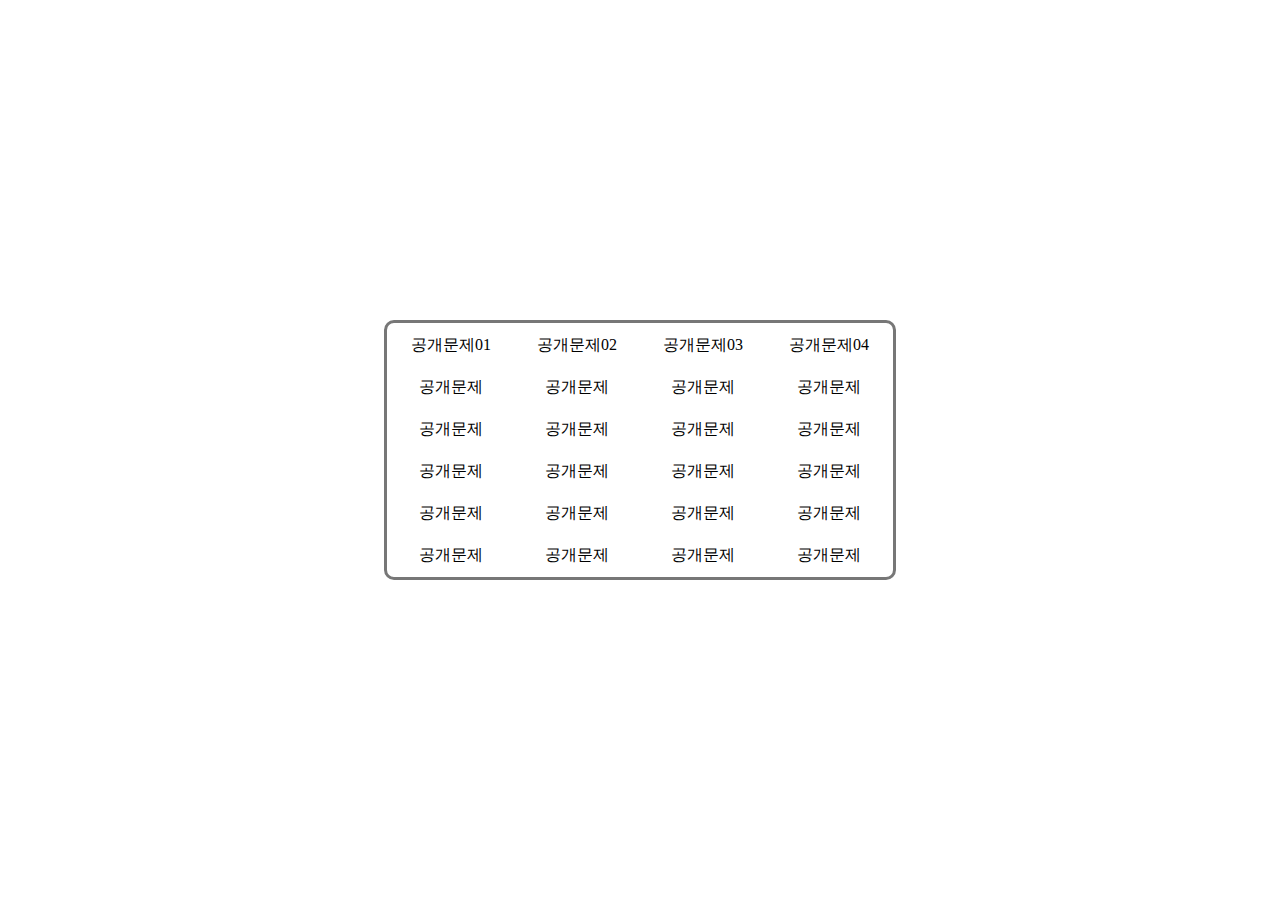
<file: pub/index.html>
<!DOCTYPE html>
<html lang="en">
<head>
    <meta charset="UTF-8">
    <meta name="viewport" content="width=device-width, initial-scale=1.0">
    <title>링크</title>
    <link rel="stylesheet" href="../css/reset.css">
    <link rel="stylesheet" href="css/pub.css">
</head>
<body>
    <table class="pub_table">
        <tr>
            <td><a href="01/index.html" target="_blank">공개문제01</a></td>
            <td><a href="#">공개문제02</a></td>
            <td><a href="#">공개문제03</a></td>
            <td><a href="#">공개문제04</a></td>
        </tr>
        <tr>
            <td><a href="#">공개문제</a></td>
            <td><a href="#">공개문제</a></td>
            <td><a href="#">공개문제</a></td>
            <td><a href="#">공개문제</a></td>
        </tr>
        <tr>
            <td><a href="#">공개문제</a></td>
            <td><a href="#">공개문제</a></td>
            <td><a href="#">공개문제</a></td>
            <td><a href="#">공개문제</a></td>
        </tr>
        <tr>
            <td><a href="#">공개문제</a></td>
            <td><a href="#">공개문제</a></td>
            <td><a href="#">공개문제</a></td>
            <td><a href="#">공개문제</a></td>
        </tr>
        <tr>
            <td><a href="#">공개문제</a></td>
            <td><a href="#">공개문제</a></td>
            <td><a href="#">공개문제</a></td>
            <td><a href="#">공개문제</a></td>
        </tr>
        <tr>
            <td><a href="#">공개문제</a></td>
            <td><a href="#">공개문제</a></td>
            <td><a href="#">공개문제</a></td>
            <td><a href="#">공개문제</a></td>
        </tr>
    </table>
</body>
</html>
</file>
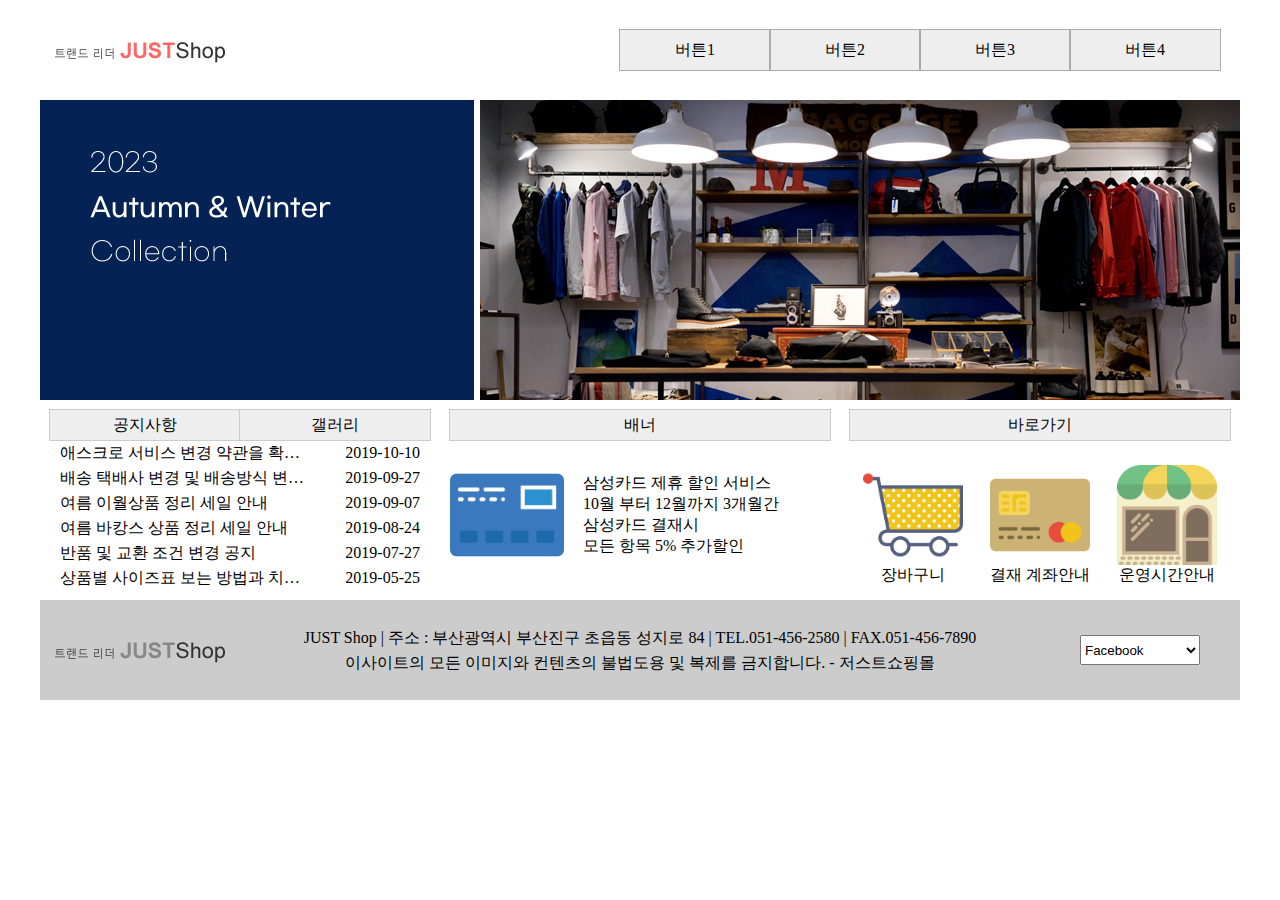
<file: pub/01/index.html>
<!DOCTYPE html>
<html lang="en">
<head>
    <meta charset="UTF-8">
    <meta name="viewport" content="width=device-width, initial-scale=1.0">
    <title>JUST 쇼핑몰</title>
    <link rel="stylesheet" href="css/style.css">
    <script src="js/jquery-1.12.4.min.js"></script>
</head>
<body>
    <div id="wrap">
        <header>
            <div class="logo">
                <a href="#"><img src="img/logo.png" alt="로고"></a>
            </div>
            <nav>
                <ul class="gnb">
                    <li>
                        <a href="#">버튼1</a>
                        <ul class="sub">
                            <li><a href="#">s버튼1</a></li>
                            <li><a href="#">s버튼2</a></li>
                            <li><a href="#">s버튼3</a></li>
                            <li><a href="#">s버튼4</a></li>
                        </ul>
                    </li>
                    <li>
                        <a href="#">버튼2</a>
                        <ul class="sub">
                            <li><a href="#">s버튼1</a></li>
                            <li><a href="#">s버튼2</a></li>
                            <li><a href="#">s버튼3</a></li>
                            <li><a href="#">s버튼4</a></li>
                        </ul>
                    </li>
                    <li>
                        <a href="#">버튼3</a>
                        <ul class="sub">
                            <li><a href="#">s버튼1</a></li>
                            <li><a href="#">s버튼2</a></li>
                            <li><a href="#">s버튼3</a></li>
                            <li><a href="#">s버튼4</a></li>
                        </ul>
                    </li>
                    <li>
                        <a href="#">버튼4</a>
                        <ul class="sub">
                            <li><a href="#">s버튼1</a></li>
                            <li><a href="#">s버튼2</a></li>
                            <li><a href="#">s버튼3</a></li>
                            <li><a href="#">s버튼4</a></li>
                        </ul>
                    </li>
                </ul>
            </nav>
        </header>
        <div id="slide">
            <ul>
                <li><a href="#"><img src="img/slide1.jpg" alt="슬라이드"></a></li>
                <li><a href="#"><img src="img/slide2.jpg" alt="슬라이드"></a></li>
                <li><a href="#"><img src="img/slide3.jpg" alt="슬라이드"></a></li>
                <li><a href="#"><img src="img/slide1.jpg" alt="슬라이드"></a></li>                
            </ul>
        </div>
        <div id="contents">
            <section>
                <ul class="tab">
                    <li><a href="#" class="tab1">공지사항</a></li>
                    <li><a href="#" class="tab2">갤러리</a></li>
                </ul>
                <ul class="notice">
                    <li>
                        <a href="#" class="open">
                            <div class="subject">애스크로 서비스 변경 약관을 확인하세요	</div>
                            <div class="date">2019-10-10</div>
                        </a>
                    </li>
                    <li>
                        <a href="#">
                            <div class="subject">배송 택배사 변경 및 배송방식 변경에 따른 공지	</div>
                            <div class="date">2019-09-27 </div>
                        </a>
                    </li>
                    <li>
                        <a href="#">
                            <div class="subject">여름 이월상품 정리 세일 안내		</div>
                            <div class="date">2019-09-07</div>
                        </a>
                    </li>
                    <li>
                        <a href="#">
                            <div class="subject">여름 바캉스 상품 정리 세일 안내		</div>
                            <div class="date">2019-08-24</div>
                        </a>
                    </li>
                    <li>
                        <a href="#">
                            <div class="subject">반품 및 교환 조건 변경 공지 	 		</div>
                            <div class="date">2019-07-27</div>
                        </a>
                    </li>
                    <li>
                        <a href="#">
                            <div class="subject">상품별 사이즈표 보는 방법과 치수 공지	</div>
                            <div class="date">2019-05-25</div>
                        </a>
                    </li>
                </ul>
                <ul class="gallery">
                    <li><a href="#"><img src="img/gallery01.gif" alt=""></a></li>
                    <li><a href="#"><img src="img/gallery02.gif" alt=""></a></li>
                    <li><a href="#"><img src="img/gallery03.gif" alt=""></a></li>
                </ul>
            </section>
            <section>
                <h3 class="title">배너</h3>
                <ul class="banner">
                    <li><a href="#">
                        <img src="img/banner.png" alt="배너">
                    </a></li>
                    <li><a href="#">
                        삼성카드 제휴 할인 서비스 <br>
                        10월 부터 12월까지 3개월간 <br>
                        삼성카드 결재시 <br>
                        모든 항목 5% 추가할인
                    </a></li>
                </ul>
            </section>
            <section>
                <h3 class="title">바로가기</h3>
                <ul class="shortcut">
                    <li><a href="#"><img src="img/shortcut1.png" alt="">장바구니</a></li>
                    <li><a href="#"><img src="img/shortcut2.png" alt="">결재 계좌안내</a></li>
                    <li><a href="#"><img src="img/shortcut3.png" alt="">운영시간안내</a></li>
                </ul>
            </section>
        </div>
        <footer>
            <div class="f_logo">
                <a href="#"><img src="img/logo.png" alt="푸터 로고"></a>
            </div>
            <div class="copy">
                JUST Shop | 주소 : 부산광역시 부산진구 초읍동 성지로 84 | TEL.051-456-2580 | FAX.051-456-7890<br>
                이사이트의 모든 이미지와 컨텐츠의 불법도용 및 복제를 금지합니다. - 저스트쇼핑몰
                </div>
            <div class="sns">
                <select name="sns" id="sns">
                    <option value="Facebook">Facebook</option>
                    <option value="Instagram">Instagram</option>
                    <option value="twitter">twitter</option>
                </select>
            </div>
        </footer>
    </div>

    <div id="popup">
        <div class="popup_body">
            <h3>애스크로 서비스 변경 약관을 확인하세요.</h3>
            <p>
                저희 저스트 쇼핑몰을 이용해 주셔서 언제나 감사합니다. <br>
                본사에서 계약을 맺고 있는 하나은행 애스크로 서비스의 이용약관에 변경이 있어서 공지하여 드립니다. 변경사항이
                광고수신 및 개인정보 수집에 관한 변경사항이라 본사와는 관련이 없으나 결제시 고객님의 정보가 수집되는 부분이라하니
                약관 변경에 관한 사항을 확인하시기 바랍니다.<br><br>

                언제나 특색있고 멋진 상품으로 찾아뵙겠습니다. <br>
                감사합니다. 
            </p>
            <button class="close">닫기</button>
        </div>
    </div>
    <script src="js/script.js"></script>
</body>
</html>
</file>
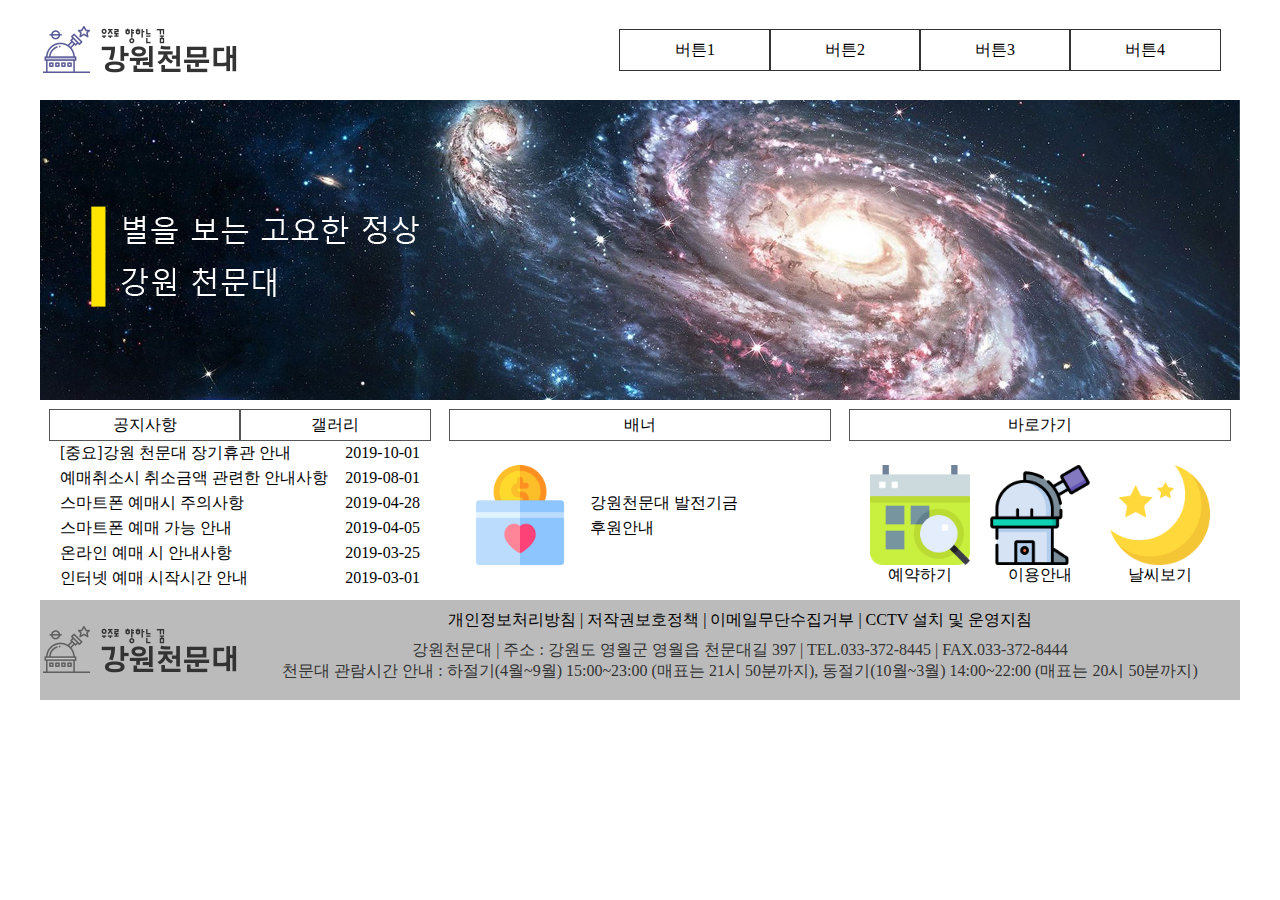
<file: pub/03/index.html>
<!DOCTYPE html>
<html lang="en">
<head>
    <meta charset="UTF-8">
    <meta name="viewport" content="width=device-width, initial-scale=1.0">
    <link rel="stylesheet" href="css/style.css">
    <script src="js/jquery-1.12.4.min.js"></script>
    <title>공개문제3</title>
</head>
<body>
    <div id="wrap">
        <header><div class="logo">
            <a href="#"><img src="img/logo.png" alt="로고"></a>
        </div>
        <nav>
            <ul class="gnb">
                <li>
                    <a href="#">버튼1</a>
                    <ul class="sub">
                        <li><a href="#">s버튼1</a></li>
                        <li><a href="#">s버튼2</a></li>
                        <li><a href="#">s버튼3</a></li>
                    </ul>
                </li>
                <li>
                    <a href="#">버튼2</a>
                    <ul class="sub">
                        <li><a href="#">s버튼1</a></li>
                        <li><a href="#">s버튼2</a></li>
                        <li><a href="#">s버튼3</a></li>
                    </ul>
                </li>
                <li>
                    <a href="#">버튼3</a>
                    <ul class="sub">
                        <li><a href="#">s버튼1</a></li>
                        <li><a href="#">s버튼2</a></li>
                        <li><a href="#">s버튼3</a></li>
                    </ul>
                </li>
                <li>
                    <a href="#">버튼4</a>
                    <ul class="sub">
                        <li><a href="#">s버튼1</a></li>
                        <li><a href="#">s버튼2</a></li>
                        <li><a href="#">s버튼3</a></li>
                    </ul>
                </li>
            </ul>
        </nav></header>
        <div id="slide">
            <ul>
                <li><a href="#"><img src="img/slide1.jpg" alt="슬라이드1"></a></li>
                <li><a href="#"><img src="img/slide2.jpg" alt="슬라이드2"></a></li>
                <li><a href="#"><img src="img/slide3.jpg" alt="슬라이드3"></a></li>
            </ul>
        </div>
        <div id="contents">
            <section><ul class="tab">
                <li><a href="#" class="tab1">공지사항</a></li>
                <li><a href="#" class="tab2">갤러리</a></li>
            </ul>
            <ul class="notice">
                <li>
                    <a href="#" class="open">
                        <div class="subjuet">[중요]강원 천문대 장기휴관 안내</div>
                        <div class="date">2019-10-01</div>
                    </a>
                </li>
                <li>
                    <a href="#">
                        <div class="subjuet">예매취소시 취소금액 관련한 안내사항</div>
                        <div class="date">2019-08-01</div>
                    </a>
                </li>
                <li>
                    <a href="#">
                        <div class="subjuet">스마트폰 예매시 주의사항</div>
                        <div class="date">2019-04-28</div>
                    </a>
                </li>
                <li>
                    <a href="#">
                        <div class="subjuet">스마트폰 예매 가능 안내</div>
                        <div class="date">2019-04-05</div>
                    </a>
                </li>
                <li>
                    <a href="#">
                        <div class="subjuet">온라인 예매 시 안내사항</div>
                        <div class="date">2019-03-25</div>
                    </a>
                </li>
                <li>
                    <a href="#">
                        <div class="subjuet">인터넷 예매 시작시간 안내</div>
                        <div class="date">2019-03-01</div>
                    </a>
                </li>
            </ul>
            <ul class="gallery">
                <li><a href="#"><img src="img/gallery1.jpg" alt="갤러리1"></a></li>
                <li><a href="#"><img src="img/gallery2.jpg" alt="갤러리2"></a></li>
                <li><a href="#"><img src="img/gallery3.jpg" alt="갤러리3"></a></li>
            </ul>
        </section>
            <section>
                <div class="title">배너</div>
                <ul class="banner">
                    <li><a href="#"><img src="img/banner.png" alt="배너"></a></li>
                    <li><a href="#">
                        강원천문대 발전기금<br>
                        후원안내
                    </a></li>
                </ul>
            </section>
            <section>
                <div class="title">바로가기</div>
                <ul class="shortcut">
                    <li><a href="#"><img src="img/icon1.png" alt="아이콘1">예약하기</a></li>
                    <li><a href="#"><img src="img/icon2.png" alt="아이콘2">이용안내</a></li>
                    <li><a href="#"><img src="img/icon3.png" alt="아이콘3">날씨보기</a></li>
            </section>
        </div>
        <footer>
            <div class="f_logo logo">
                <a href="#"><img src="img/logo.png" alt="푸터로고"></a>
            </div>
            <div class="f_right">
                <div class="f_menu">
                    <a href="#">개인정보처리방침</a> |
                    <a href="#">저작권보호정책</a> |
                    <a href="#">이메일무단수집거부</a> |
                    <a href="#">CCTV 설치 및 운영지침</a>
                </div>
                <div class="copy">
                    강원천문대 | 주소 : 강원도 영월군 영월읍 천문대길 397 | TEL.033-372-8445 | FAX.033-372-8444<br>
                    천문대 관람시간 안내 : 하절기(4월~9월) 15:00~23:00 (매표는 21시 50분까지), 동절기(10월~3월) 14:00~22:00 (매표는 20시 50분까지)
                </div>
            </div>
        </footer>
    </div>

    <div id="popup">
        <div class="popup_body">
            <h3>[중요]강원 천문대 장기휴관 안내</h3>
            <p>
                안녕하세요.<br>
                강원천문대를 찾아주시는 많은 분들께 감사드립니다.<br><br>
                
                2019년 10월 10일 부터 11월 말까지 아래와 같이 장기 휴관함을 알려드립니다. 휴관기간 동안 천문대 프로그램은 운영하지 않으며, 12월 온라인 예약일정은 추후 홈페이지를 통해 안내하도록 하겠습니다.<br><br>
                
                새롭게 단장하여 더 나은 모습으로 찾아뵙겠습니다.<br><br>
                
                휴관 기간 : 2019년 10월 10일 ~ 11월 말<br>
                휴관 사유 : 천체투영실 리모델링 사업<br><br>
                
                문의 전화 : 033 - 372 - 8445<br>
                ※ 휴관 기간은 공사 일정에 따라 변동될 수 있습니다.
            </p>
            <button class="close">닫기</button>
        </div>
    </div>
    <script src="js/script.js"></script>
</body>
</html>
</file>
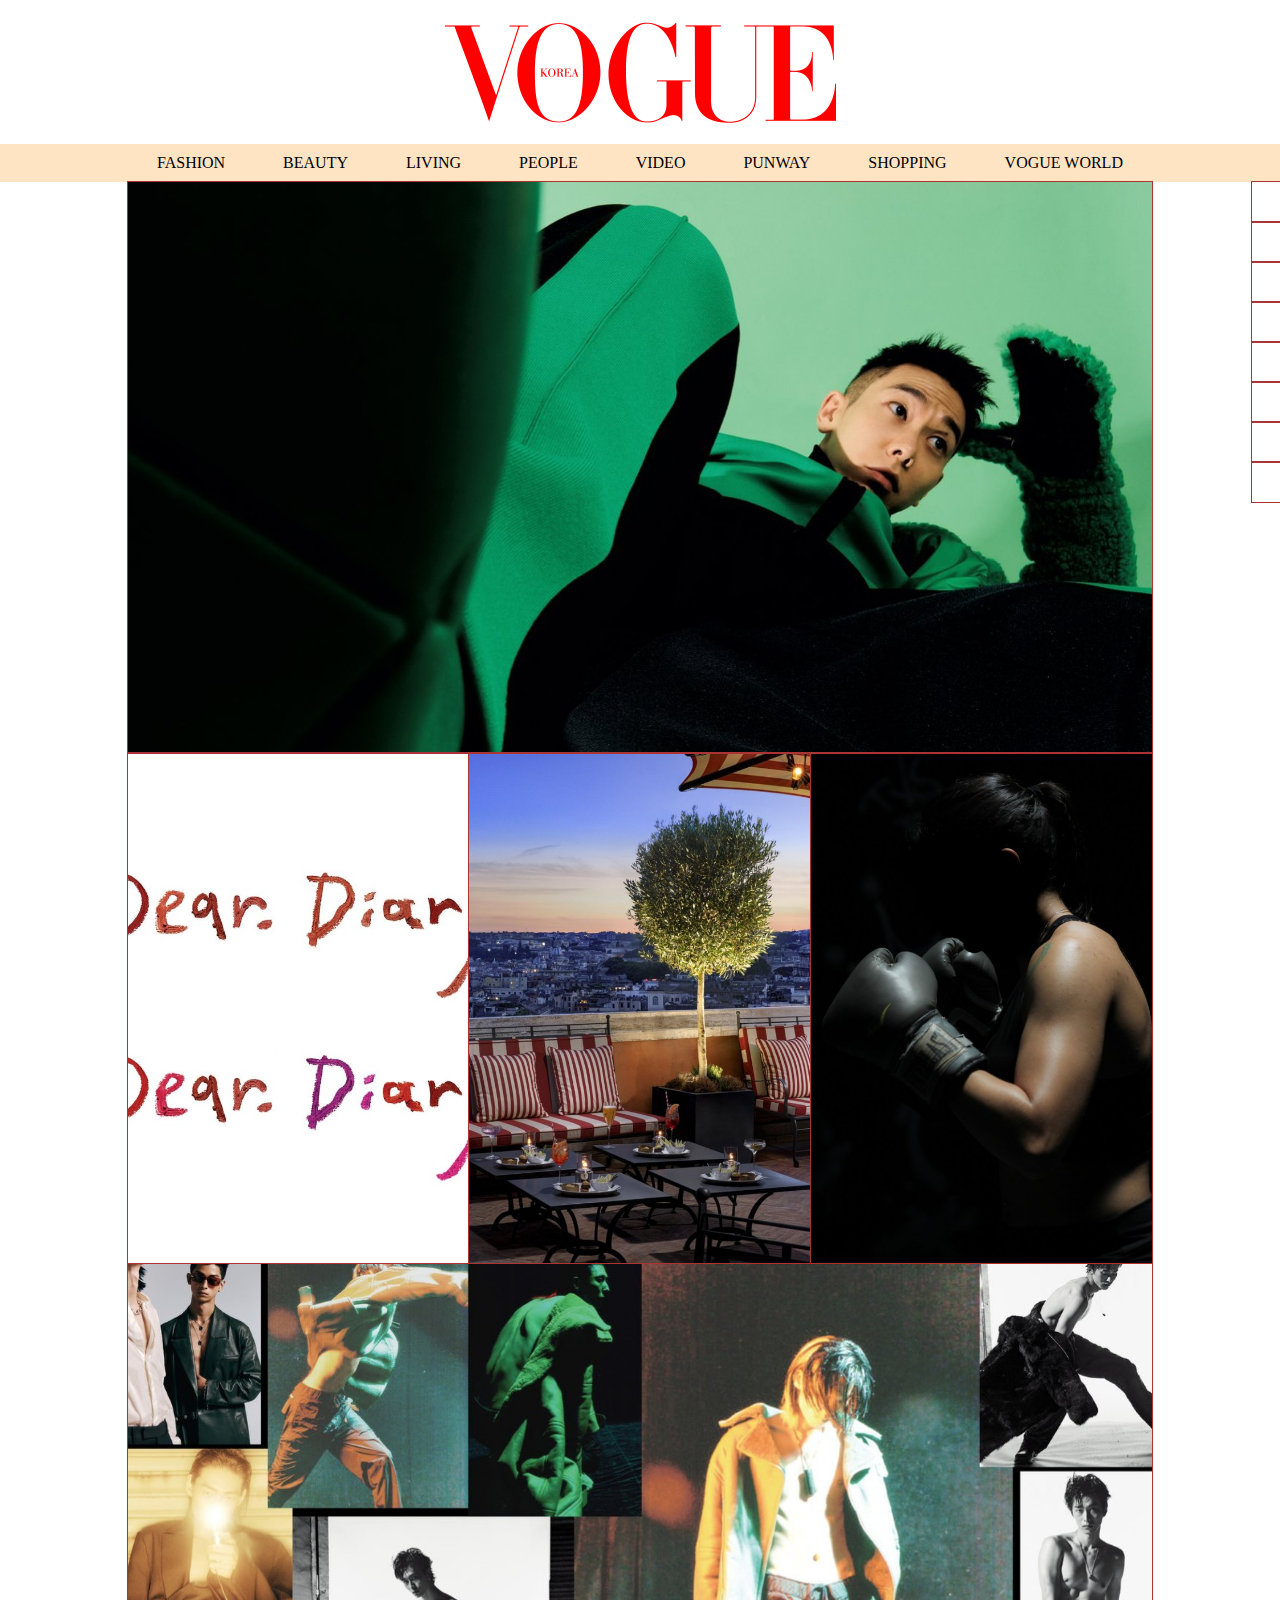
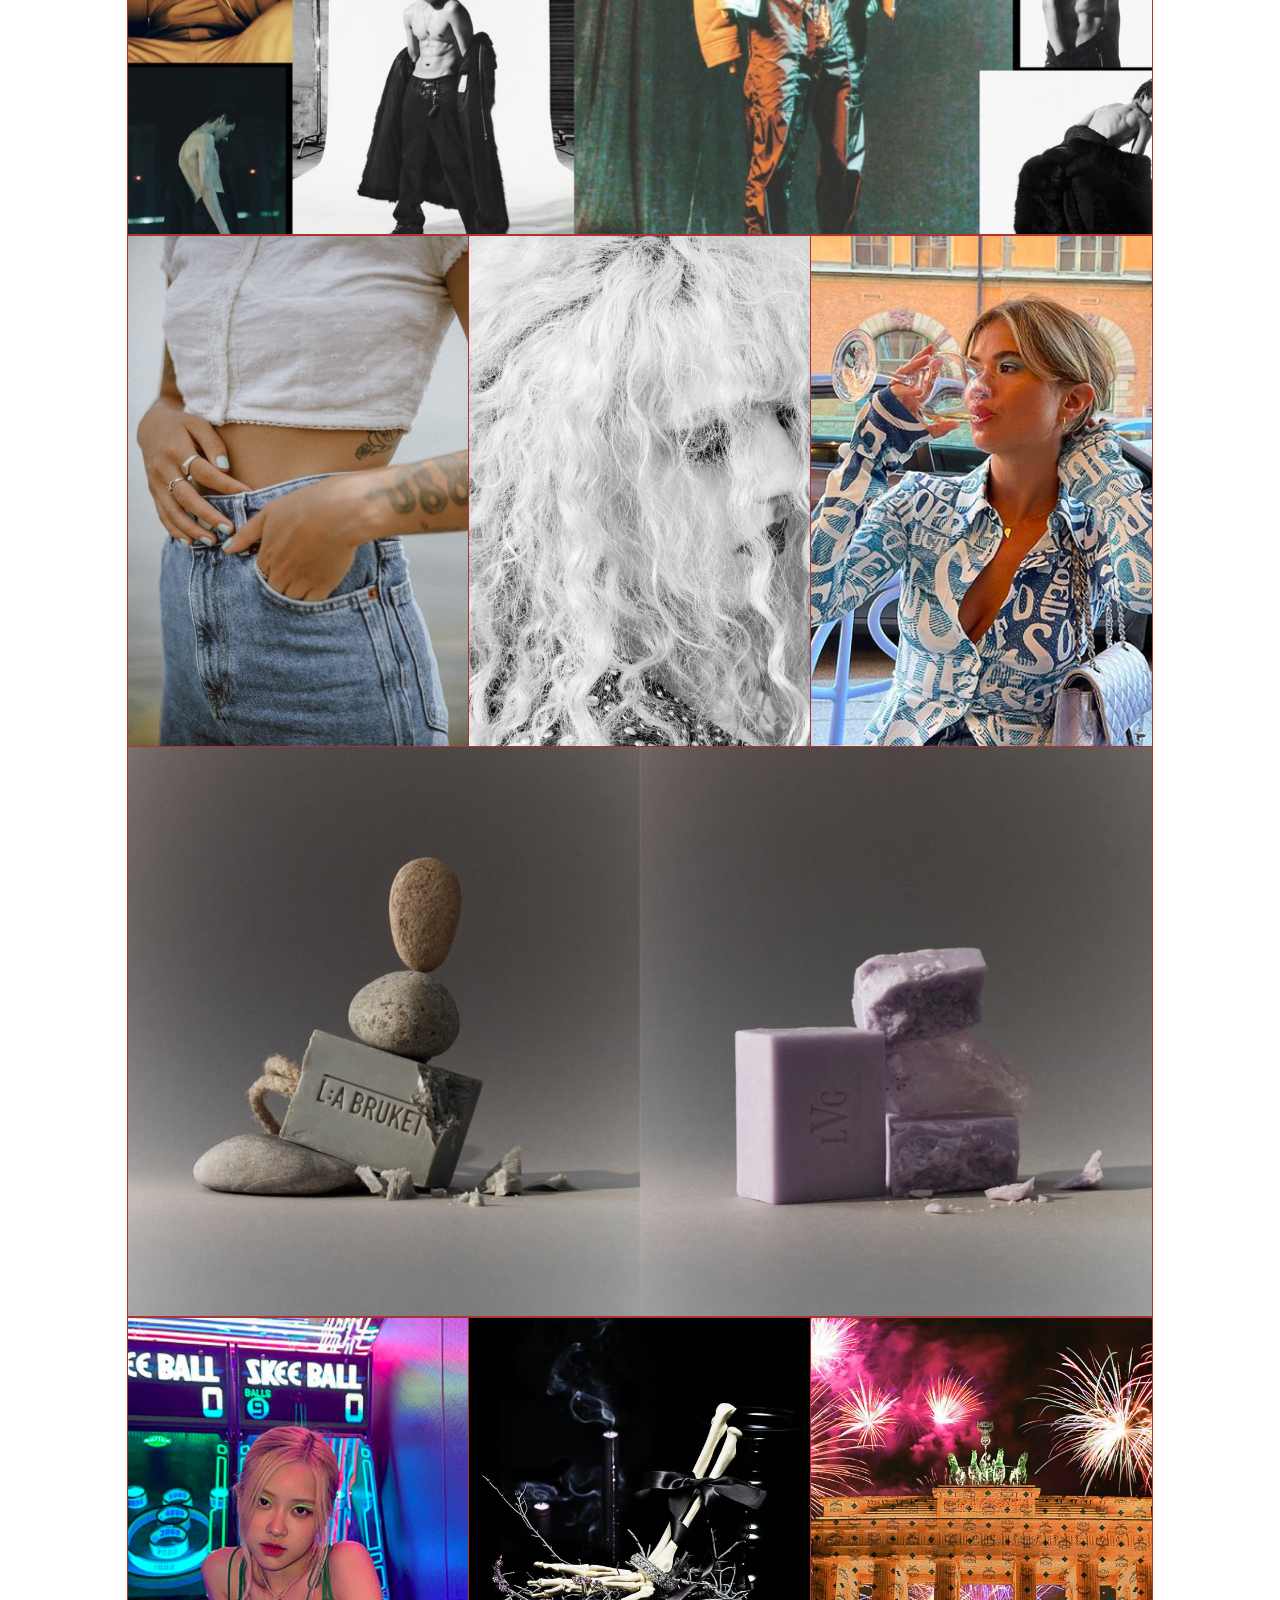
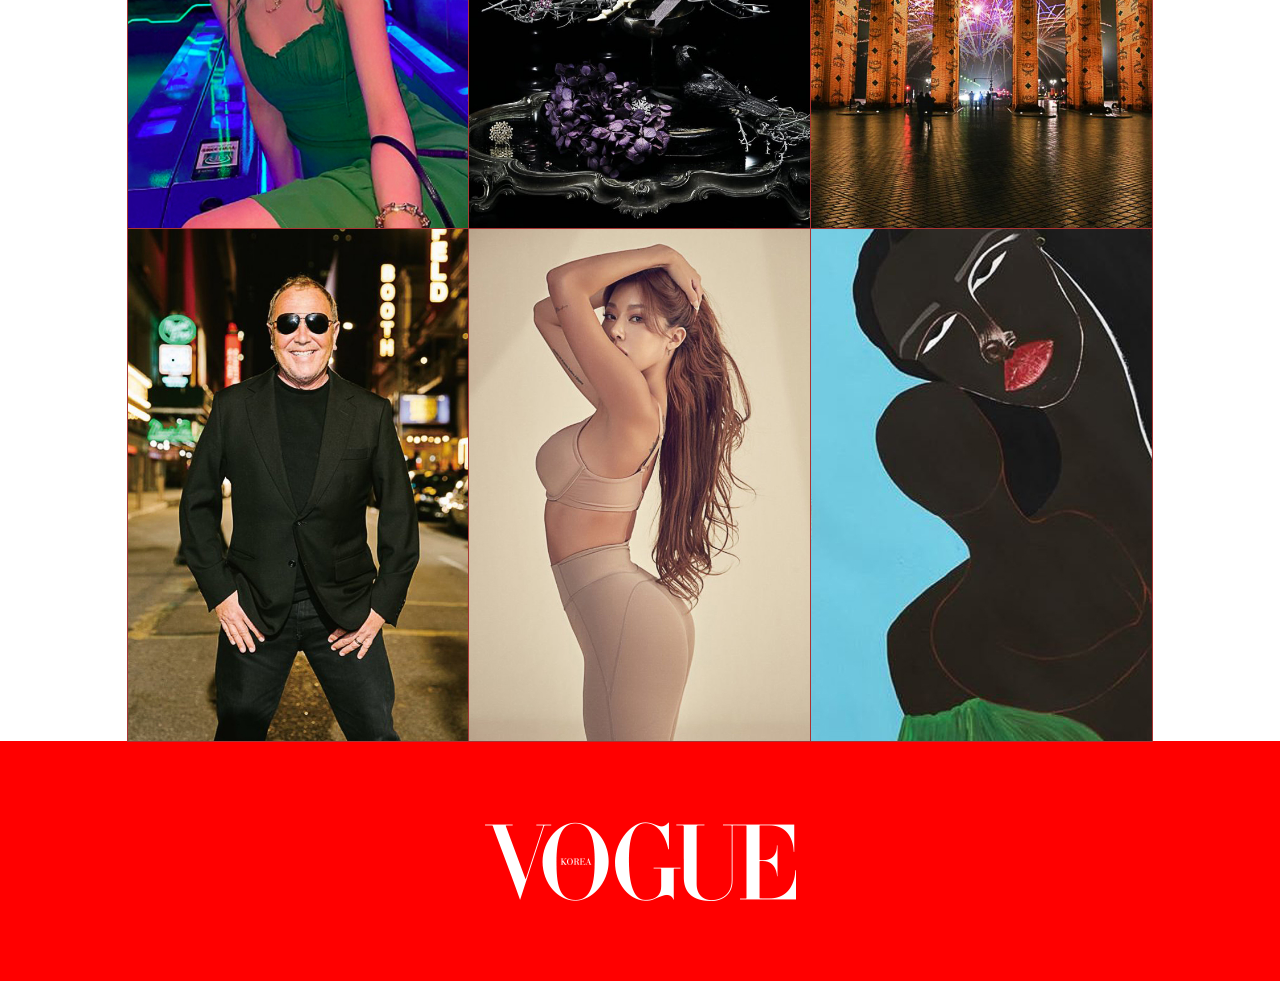
<file: pub/04/index.html>
<!DOCTYPE html>
<html lang="en">
<head>
    <meta charset="UTF-8">
    <meta name="viewport" content="width=device-width, initial-scale=1.0">
    <title>보그 사이트 만들기</title>
    <link rel="stylesheet" href="css/style.css">
    <script src="js/jquery-1.12.4.min.js"></script>
</head>
<body>
    <header>
        <a href="#"><img src="img/mainLogo.png" alt="보그 로고"></a>
        <div class="burger">
            <div class="bar"></div>
            <div class="bar"></div>
            <div class="bar"></div>
            <div class="bar"></div>
        </div>
    </header>
    <nav>
        <ul class="gnb">
            <li><a href="#">FASHION</a></li>
            <li><a href="#">BEAUTY</a></li>
            <li><a href="#">LIVING</a></li>
            <li><a href="#">PEOPLE</a></li>
            <li><a href="#">VIDEO</a></li>
            <li><a href="#">PUNWAY</a></li>
            <li><a href="#">SHOPPING</a></li>
            <li><a href="#">VOGUE WORLD</a></li>
        </ul>
    </nav>
    <div id="contents">
        <ul class="v_gnb">
            <li><a href="#">FASHION</a></li>
            <li><a href="#">BEAUTY</a></li>
            <li><a href="#">LIVING</a></li>
            <li><a href="#">PEOPLE</a></li>
            <li><a href="#">VIDEO</a></li>
            <li><a href="#">PUNWAY</a></li>
            <li><a href="#">SHOPPING</a></li>
            <li><a href="#">VOGUE WORLD</a></li>
        </ul>
        <ul>
            <li>
                <a href="#"><img src="img/conImg1.jpg" alt="컨텐츠1"></a>
            </li>
            
            <li>
                <ul class="sub">
                    <li><a href="#"><img src="img/card1.jpg" alt="카드1"></a></li>
                    <li><a href="#"><img src="img/card2.jpg" alt="카드2"></a></li>
                    <li><a href="#"><img src="img/card3.jpg" alt="카드3"></a></li>
                </ul>
            </li>

            <li>
                <a href="#"><img src="img/conImg2.jpg" alt="컨텐츠2"></a>
            </li>
            
            <li>
                <ul class="sub">
                    <li><a href="#"><img src="img/card4.jpg" alt="카드4"></a></li>
                    <li><a href="#"><img src="img/card5.jpg" alt="카드5"></a></li>
                    <li><a href="#"><img src="img/card6.jpg" alt="카드6"></a></li>
                </ul>
            </li>
            
            <li>
                <a href="#"><img src="img/conImg3.jpg" alt="컨텐츠3"></a>
            </li>
            
            <li>
                <ul class="sub">
                    <li><a href="#"><img src="img/card7.jpg" alt="카드7"></a></li>
                    <li><a href="#"><img src="img/card8.jpg" alt="카드8"></a></li>
                    <li><a href="#"><img src="img/card9.jpg" alt="카드9"></a></li>
                    <li><a href="#"><img src="img/card10.jpg" alt="카드10"></a></li>
                    <li><a href="#"><img src="img/card11.jpg" alt="카드11"></a></li>
                    <li><a href="#"><img src="img/card12.jpg" alt="카드12"></a></li>
                </ul>
           
            </li>
        </ul>
    </div>
    <footer>
        <a href="#"><img src="img/footer_logo.png" alt="푸터 로고"></a>
    </footer>
    <script src="js/script.js"></script>
</body>
</html>
</file>
<file: pub/css/pub.css>
.pub_table{
    position: absolute;
    top: 50%;
    left: 50%;
    transform: translate(-50%, -50%);
    width: 40%;
    text-align: center;
    line-height: 40px;
    border: 3px #777 solid;
    border-radius: 10px;
}
</file>
<file: pub/01/css/style.css>
@charset "utf-8";
*{margin:0; padding:0;}
li{list-style: none;}
a{
    text-decoration: none;
    color: inherit;
    display: block;
    transition: .3s;
}
img{display: block;}

#wrap{width: 1200px; margin:0 auto;}

header{height: 100px; }
#slide{height: 300px; }
#contents{height: 200px; }
footer{height: 100px; background:#ccc;}

header{display:flex}
.logo{padding-top: 30px;}
nav{width:1000px;}

.sub{display: none;}
/* .gnb:hover .sub{display:block;} */

.gnb{
    display: flex;
    background: #eee;
    width:600px;
    position: relative;
    top:30px; left:380px;
    outline: 1px #aaa solid;
}
.gnb a{
    width:150px;
    line-height: 40px;
    text-align: center;    
}
.gnb>li>a{
    outline: 1px #aaa solid;
}
.gnb li:hover>a{
    background:#777;
    color:#fff;
}

/* slide */
#slide{overflow: hidden;}
#slide ul{
    animation: slide 9s infinite;
}
@keyframes slide{
    0%{margin-top: 0;}
    33%{margin-top: -300px;}
    66%{margin-top: -600px;}
    100%{margin-top: -900px;}
}

/* #contents */
#contents{display: flex;}
#contents section{
    width:380px;
    padding:10px;
}

.tab{display: flex;}
.tab a{
    width:190px;
    line-height: 30px;
    text-align: center;
    background: #eee;
    outline: 1px #ccc solid;
}
.tab a:hover{
    background: #ccc;
}
.notice a{
    display: flex;
    line-height: 25px;
    padding:0 10px;    
}
.notice a:hover{
    background:#ccc;
}
.subject{
    width:70%;
    white-space: nowrap;
    overflow: hidden;
    text-overflow: ellipsis;
}
.date{
    width:30%;
    text-align: right;
}
.gallery img{
    width:100px;
}
.gallery{
    display: none;
    justify-content: space-around;
    padding:25px 0;
}
.gallery a:hover{
    opacity: .6;
}
/* .banner */
.title{
    line-height: 30px;
    text-align: center;
    background: #eee;
    outline: 1px #ccc solid;
    font-size: 16px;
    font-weight: normal;
}
.banner li:nth-child(1){
    width:30%;
    display: flex;
    align-items: center;
}
.banner li:nth-child(2){
    width:65%;
    display: flex;
    align-items: center;
}
.banner{
    height:150px;
    display: flex;
    justify-content: space-between;
}
.banner img{
    width:100%;
}
.banner a:hover{
    text-decoration: underline;
}
.banner a:hover img{
    opacity: .6;
}
/* .shortcut */
.shortcut img{
    width:100px;
}
.shortcut{
    display: flex;
    justify-content: space-around;
    padding:25px 0;
    text-align: center;
}
.shortcut a:hover img{
    opacity: .6;
}
.shortcut a:hover{
    text-decoration: underline;
}

/* 푸터 */
footer{
    display: flex;
}
.f_logo{
    padding-top: 30px;
    filter: grayscale(1);
    /* 흑백 효과 */
}
.copy{
    width: 800px;
    line-height: 25px;
    padding-top: 25px;
    text-align: center;
}
.sns{
    width: 200px;
    display: flex;
    align-items: center;
    justify-content: center;
}
.sns select{
    width: 120px;
    height: 30px;
}

/* #popup */
#popup{
    width:100%;
    height:100vh;
    background:rgba(0,0,0,.8);
    position: fixed;
    top:0; left:0;
    display: none;
}
.popup_body{
    width:600px;
    height:400px;
    background: #fff;
    position: absolute;
    top:50%; left:50%;
    transform: translate(-50%, -50%);
    border-radius: 20px;
    border:5px #555 solid;
    text-align: center;
}
.popup_body h3{
    font-size: 24px;
    line-height: 80px;
}
.popup_body p{
    text-align: left;
    padding:0 20px;
    height: 230px;
    line-height: 25px;
}
.close{
    width: 120px;
    line-height: 40px;
}
</file>
<file: pub/03/css/style.css>
@charset    "utf-8";
*{margin: 0;    padding: 0;}
li{
    list-style: none;
}
a{
    text-decoration: none;
    display: block;
    color: inherit;
}
img{
    display: block;
    transition: .3s;
}
#wrap{
    width: 1200px;
    margin: 0   auto;
}
header{
    height: 100px;
}
#slide{
    height: 300px;
}
#contents{
    height: 200px;
}
footer{
    height: 100px;
    background: #bbb;
}
/* 2 */
header{
    display: flex;
}
.logo{
    width: 200px;
}
.logo img{
    width: 200px;
}
.logo{
    padding-top: 25px;
}
nav{
    width: 1000px;
}
.sub{
    display: none;
    background: #fff;
}
/* .gnb li:hover .sub{display: block;} */
.gnb a{
    width: 150px;
    text-align: center;
    line-height: 40px;
}
.gnb{
    display: flex;
    width: 600px;
    position: relative;
    z-index: 10;
    /* height: 40px; */
    align-items: flex-start;
    top: 30px;
    left: 380px;
}
.gnb>li{outline: 1px    #333    solid;}
/* .gnb>li:hover{height: 160px;} */
.gnb li:hover>a{
    background: #333;
    color: #fff;
}
/* 리스트 아웃라인 고민중 */

/* 슬라이드 */
#slide{
    overflow: hidden;
}
#slide ul{
    animation: slide    9s  infinite;
}

@keyframes  slide{
    0%{margin-top: 0; opacity: 0;}
    3%{margin-top: 0; opacity: 1;}
    30%{margin-top: 0; opacity: 1;}
    33%{margin-top: 0; opacity: 0;}

    33%{margin-top: -300px; opacity: 0;}
    36%{margin-top: -300px; opacity: 1;}
    63%{margin-top: -300px; opacity: 1;}
    66%{margin-top: -300px; opacity: 0;}

    66.1%{margin-top: -600px; opacity: 0;}
    69%{margin-top: -600px; opacity: 1;}
    97%{margin-top: -600px; opacity: 1;}
    100%{margin-top: -600px; opacity: 0;}
}
/* 컨탠츠 */
#contents section{
    width: 380px;
    padding: 10px;
}
#contents{
    display: flex;
}
.tab a{
    width: 190px;
    line-height: 30px;
    text-align: center;
    outline: 1px    #555    solid;
}
.tab{
    display: flex;
}
.tab a:hover{
    background: #ffa;
}
.notice a{
    padding: 0  10px;
    line-height: 25px;
    display: flex;
    justify-content: space-between;
}
.notice a:hover{
    background: #eee;
}
.gallery img{
    width: 100px;
}
.gallery{
    display: none;
    justify-content: space-evenly;
    padding-top: 25px;
}
.gallery a:hover{
    opacity: 0.6;
}
/* 배너 */
.title{
    line-height: 30px;
    text-align: center;
    outline: 1px #555 solid;
}
.banner img{
    width: 100px;
}
.banner{
    display: flex;
    padding-top: 25px;
    justify-content: space-evenly;
}
.banner li:nth-child(2){
    width: 220px;
    line-height: 25px;
    padding-top: 25px;
}
.banner a:hover img{
    opacity: 0.6;
    transition: .6s;
}
.banner a:hover{
    text-decoration: underline;
}
/* 숏컷 */
.shortcut img{
    width: 100px;
}
.shortcut{
    display: flex;
    justify-content: space-evenly;
    padding-top: 25px;
    text-align: center;
}
.shortcut a:hover{
    opacity: 0.6;
}
/* 푸터 */
footer{
    display: flex;
}
.f_logo{
    filter: grayscale(1);
}
.f_right{
    width: 1000px;
}
/* .f_menu{
    display: flex;
    justify-content: space-evenly;
    padding: 0  150px;
} */
.f_menu a{
    display: inline-block;
}
.f_menu{
    text-align: center;
    line-height: 40px;
}
.f_menu a:hover{
    text-decoration: underline;
}
.copy{
    text-align: center;
    color: #333;
}
/* 팝업 */
#popup{
    width: 100%;
    height: 100vh;
    background: rgba(0, 0, 0, .8);
    position: fixed;
    left: 0;
    top: 0;
    z-index: 100;
    display: none;
}
.popup_body{
    width: 600px;
    height: 440px;
    background: #fff;
    position: absolute;
    top: 50%;
    left: 50%;
    transform: translate(-50%, -50%);
    text-align: center;
    border-radius: 20px;
}
.popup_body h3{
    line-height: 60px;
}
.popup_body p{
    padding: 0  20px;
    text-align: left;
}
.close{
    width: 120px;
    line-height: 40px;margin-top: 20px;
}
</file>
<file: pub/04/css/style.css>
@charset    "utf-8";
*{margin: 0;    padding: 0;}
li{list-style: none;}
a{
    text-decoration: none;
    color: inherit;
    display: block;
}
img{display: block;}
header{
    display: flex;
    justify-content: center;
    padding: 20px   0;
    width: 80%;
    margin: 0 auto;
    position: relative;
}
nav{
    background: bisque;
}
.gnb{
    width: 80%;
    margin: 0   auto;
    display: flex;
    justify-content: space-around;
}
.gnb a{
    padding: 10px;
}
.gnb a:hover{
    color: red;
    text-decoration: underline;
}
#contents{
    width: 80%;
    margin: 0   auto;
    position: relative;
}
#contents img{
    width: 100%;
}
.sub{
    display: flex;
    flex-wrap: wrap;
}
.sub li{
    width: 33.3333%;
}
footer{
    background: red;
    display: flex;
    justify-content: center;
    height: 200px;
    align-items: center;
    padding: 20px;
}
#contents a{
    outline: 1px    #a33    solid;
    /* outline-offset: 10px; */
    transition: .2s;
}
#contents a:hover{
    outline: 10px   #a33    solid;
    outline-offset: -10px;
}
/* 햄버거 */
.burger{
    width: 40px;
    height: 40px;
    position: absolute;
    right: 10px;
    top: 50%;
    transform: translate(0, -50%);
    /* background: #ccc; */
    display: none;
}
.bar{
    width: 40px;
    height: 8px;
    background: #999;
    transition: .6s;
}
.bar:nth-child(2), .bar:nth-child(4){
    position: relative;
    top: 8px;
}
.burger.on .bar:nth-child(1),
.burger.on .bar:nth-child(4){
    opacity: 0;
}
.burger.on .bar:nth-child(2){
    transform: rotate(45deg);
}
.burger.on .bar:nth-child(3){
    transform: rotate(-45deg);
}

.v_gnb{
    /* display: none; */
    position: absolute;
    right: -300px;
    background: #fff;
    line-height: 40px;
    width: 200px;
    text-align: center;
    transition: .6s;
}

/* 이게 제일 마지막에 있어야함 */
@media screen and (max-width:780px){
    nav{display: none;}
    #contents{width: calc(100% - 48px);}
    .burger{display: block;}
    .v_gnb.on{
        display: block;
        right: 0;
    }
}
</file>
